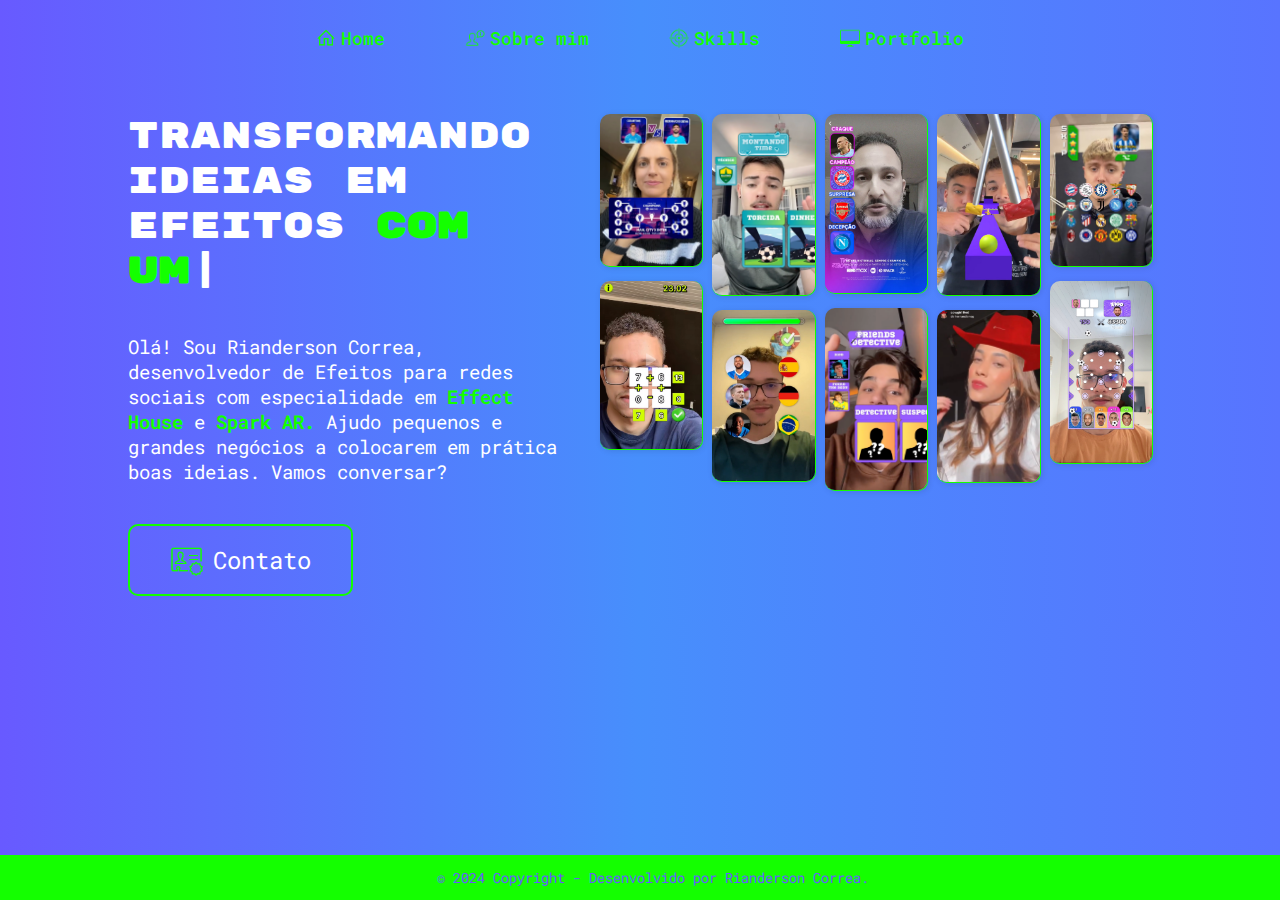
<file: index.html>
<!DOCTYPE html>
<html lang="pt-br">
<head>
    <meta charset="UTF-8">
    <meta http-equiv="X-UA-Compatible" content="IE-edge">
    <meta name="viewport" content="width=device-width, initial-scale=1.0">
    <title>Portfolio</title>
    <link rel="stylesheet" href="./styles/style.css">
    
    
</head>
<body>
    <header class="cabecalho">
        <nav class="cabecalho__menu">
            <div class="cabecalho_menu_nav">
                <img src="./assets/icons8-casa-32.png" alt="icone home">
                <a class="cabecalho__menu__link" href="index.html">Home</a>
            </div>
            <div class="cabecalho_menu_nav">
                <img src="./assets/icons8-sobre-mim-50.png" alt="icone about">
                <a class="cabecalho__menu__link" href="about.html">Sobre mim</a>
            </div>
            <div class="cabecalho_menu_nav">
                <img src="./assets/icons8-alvo-50.png" alt="icone skils">
                <a class="cabecalho__menu__link" href="skills.html">Skills</a>
            </div>
            <div class="cabecalho_menu_nav">
                <img src="./assets/computer.png" alt="icone Portfolio">
                <a class="cabecalho__menu__link" href="https://xrbazaar.co/creators/riandersonc/" target="_blank">Portfolio</a>
            </div>

        </nav>
    </header>
    <main class="apresentacao">
        <div class="apresentacao__div">
            <section class="apresentacao__conteudo">
                <h1 class="apresentacao__conteudo__titulo" id="titulo">Transformando Ideias em Efeitos<strong class="titulo-destaque"></strong></h1>
                <p class="apresentacao__conteudo__texto">Olá! Sou Rianderson Correa, desenvolvedor de Efeitos para redes sociais com especialidade em <strong class="titulo-destaque">Effect House</strong> e <strong class="titulo-destaque">Spark AR.</strong> Ajudo pequenos e grandes negócios a colocarem em prática boas ideias. Vamos conversar?</p>
                
                <div class="apresentacao__links_contateme">
                    
                    <a class = "apresentacao__links__navegacao" href="https://wa.me/message/H4UWG2GEO4NHJ1" target="_blank"><img class="apresentacao__links__link__images" src="./assets/icons8-contato-50.png" alt="conato">Contato</a>
                    
                </div>
            </section>
            
            <section class="apresentacao__imagens">
                <div class="apresentacao__imagens__grid"><img src="./assets/efeito-tnt.jpg" alt="efeito TNT Sports"></div>
                <div class="apresentacao__imagens__grid"><img src="./assets/efeito-sumgame.jpeg" alt="efeito sum game"></div>
                <div class="apresentacao__imagens__grid"><img src="./assets/efeito-montandotime.png" alt="efeito montando time"></div>
                <div class="apresentacao__imagens__grid"><img src="./assets/efeito-match.jpeg" alt="efeito match"></div>
                <div class="apresentacao__imagens__grid"><img src="./assets/efeito-hbo.jpeg" alt="efeito HBO max"></div>
                <div class="apresentacao__imagens__grid"><img src="./assets/efeito-detetivefriends.png" alt="efeito detetive"></div>
                <div class="apresentacao__imagens__grid"><img src="./assets/efeito-ball.jpeg" alt="efeito ball challenge"></div>
                <div class="apresentacao__imagens__grid"><img src="./assets/efeito-cowgirl.jpeg" alt="efeito cowgirl"></div>
                <div class="apresentacao__imagens__grid"><img src="./assets/efeito-bingo.jpeg" alt="efeito bingo do futebol"></div>
                <div class="apresentacao__imagens__grid"><img src="./assets/drop-ball.jpg" alt="efeito Football Goals Drop"></div>
            </section>
            
        </div>
       
        
        
        
    </main>
    <footer class="rodape">
        <p class="apresentacao__conteudo__texto"> &#169 2024 Copyright - Desenvolvido por Rianderson Correa.</p>
    </footer>
</body>
<script src="./script/scriptIndex.js"></script>
</html>
</file>
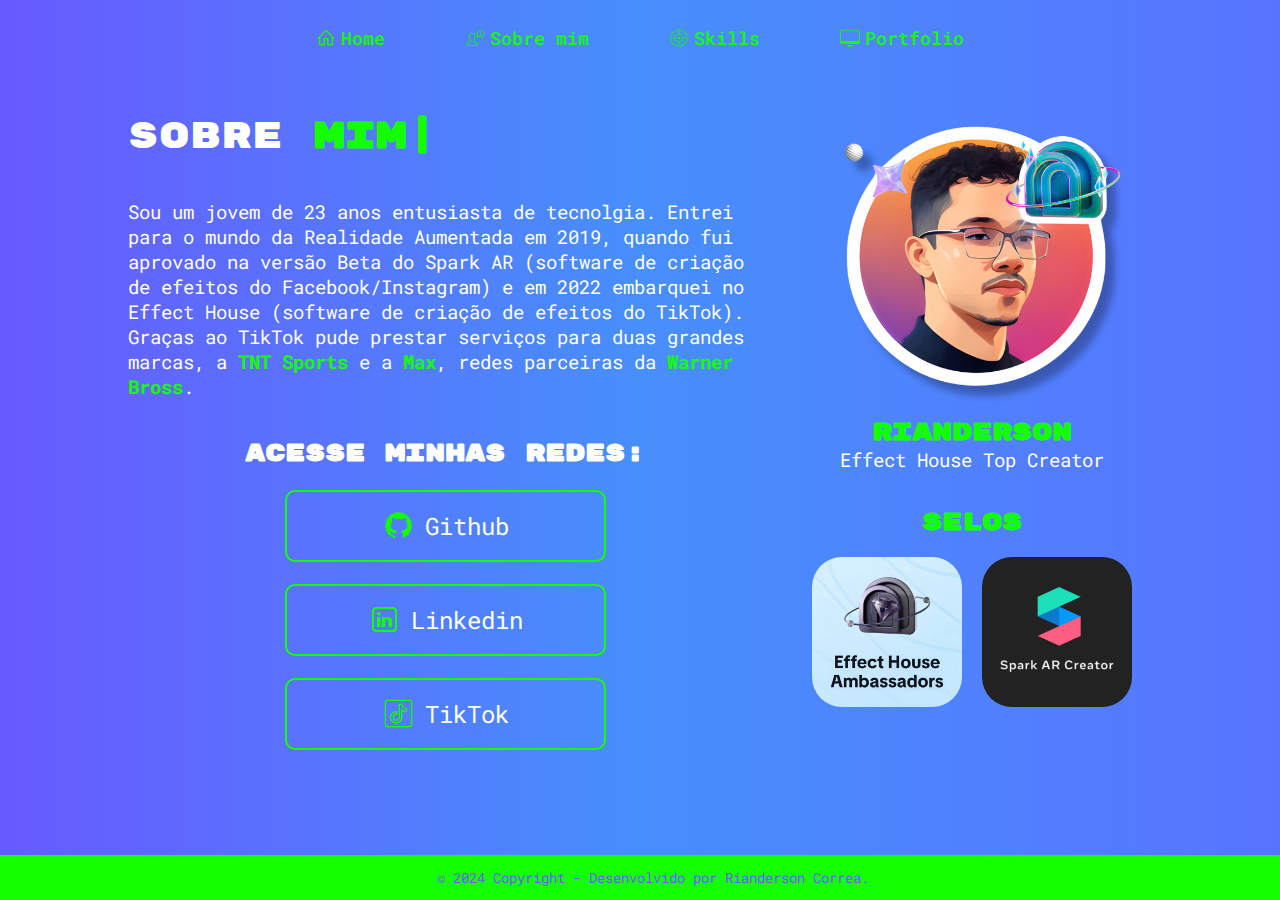
<file: about.html>
<!DOCTYPE html>
<html lang="pt-br">
<head>
    <meta charset="UTF-8">
    <meta name="viewport" content="width=device-width, initial-scale=1.0">
    <title>Sobre mim</title>
    <link rel="stylesheet" href="./styles/style.css">
</head>
<body>
    <header class="cabecalho">
        <nav class="cabecalho__menu">
            <div class="cabecalho_menu_nav">
                <img src="./assets/icons8-casa-32.png" alt="icone home">
                <a class="cabecalho__menu__link" href="index.html">Home</a>
            </div>
            <div class="cabecalho_menu_nav">
                <img src="./assets/icons8-sobre-mim-50.png" alt="icone about">
                <a class="cabecalho__menu__link" href="about.html">Sobre mim</a>
            </div>
            <div class="cabecalho_menu_nav">
                <img src="./assets/icons8-alvo-50.png" alt="icone skils">
                <a class="cabecalho__menu__link" href="skills.html">Skills</a>
            </div>
            <div class="cabecalho_menu_nav">
                <img src="./assets/computer.png" alt="icone Portfolio">
                <a class="cabecalho__menu__link" href="https://xrbazaar.co/creators/riandersonc/" target="_blank">Portfolio</a>
            </div>
        </nav>
    </header>

    <main class="apresentacao">
        <div class="apresentacao__div"> 
            <section class="apresentacao__conteudo">
                <h1 class="apresentacao__conteudo__titulo" >Sobre <strong class="titulo-destaque" id="titulo"></strong></h1>
                
                <p class="apresentacao__conteudo__texto">Sou um jovem de 23 anos entusiasta de tecnolgia. Entrei para o mundo da Realidade Aumentada em 2019, quando fui aprovado na versão Beta do Spark AR (software de criação de efeitos do Facebook/Instagram) e em 2022 embarquei no Effect House (software de criação de efeitos do TikTok). Graças ao TikTok pude prestar serviços para duas grandes marcas, a <strong class="titulo-destaque">TNT Sports</strong> e a <strong class="titulo-destaque">Max</strong>, redes parceiras da <strong class="titulo-destaque">Warner Bross</strong>.</p>
                
                <div class="apresentacao__links">
                        <h2 class="apresentacao__links__titulo">Acesse minhas redes:</h2>
                            <a class = "apresentacao__links__navegacao" href="https://github.com/riandersoncorrea" target="_blank">
                                <img class="apresentacao__links__link__images" src="/assets/icons8-github-30.png" alt="icone Github">
                                Github
                            </a>
                            
                            <a class = "apresentacao__links__navegacao" href="https://www.linkedin.com/in/rianderson-correa-610203220/" target="_blank">
                                <img class="apresentacao__links__link__images" src="/assets/icons8-linkedin-48.png" alt="icone LinkdIn">
                                Linkedin
                            </a>
                        
                        <a class = "apresentacao__links__navegacao" href="https://www.tiktok.com/@riandersomc" target="_blank">
                            <img class="apresentacao__links__link__images" src="/assets/tiktok.png" alt="icone TikTok">
                            TikTok
                        </a>

                </div>
            
            </section>

            <div class="sobremim-foto">
                <img class="sobremim-foto-perfil" src="./assets/Perfil Embaixador.png" alt="foto Rianderson">
                <h2 class="apresentacao__links__titulo"><strong class="titulo-destaque">Rianderson</strong></h2>
                <p class="apresentacao__conteudo__texto">Effect House Top Creator</p>
                <div class="sobremim-perfil-div">
                    <h2 class="apresentacao__links__titulo"><strong class="titulo-destaque">Selos</strong></h2>
                    <div class="sobremim-selo-div">
                        <a href="https://effecthouse.tiktok.com/effect-platform/latest/news/effect-house-ambassadors-program/" target="_blank"><img class="sobremim-selo" src="./assets/Selo Ambassadors.png" alt="Selo Embaixador" ></a>
                        <img class="sobremim-selo" src="./assets/selo spark creator.png" alt="Selo Embaixador">
                    </div>
                    
                </div>
                
            </div>
        
        </div>
        
    </main>

    <footer class="rodape">
        <p class="apresentacao__conteudo__texto">&#169 2024 Copyright - Desenvolvido por Rianderson Correa.</p>
    </footer>
</body>
<script src="./script/scriptAbout.js"></script>
</html>
</file>
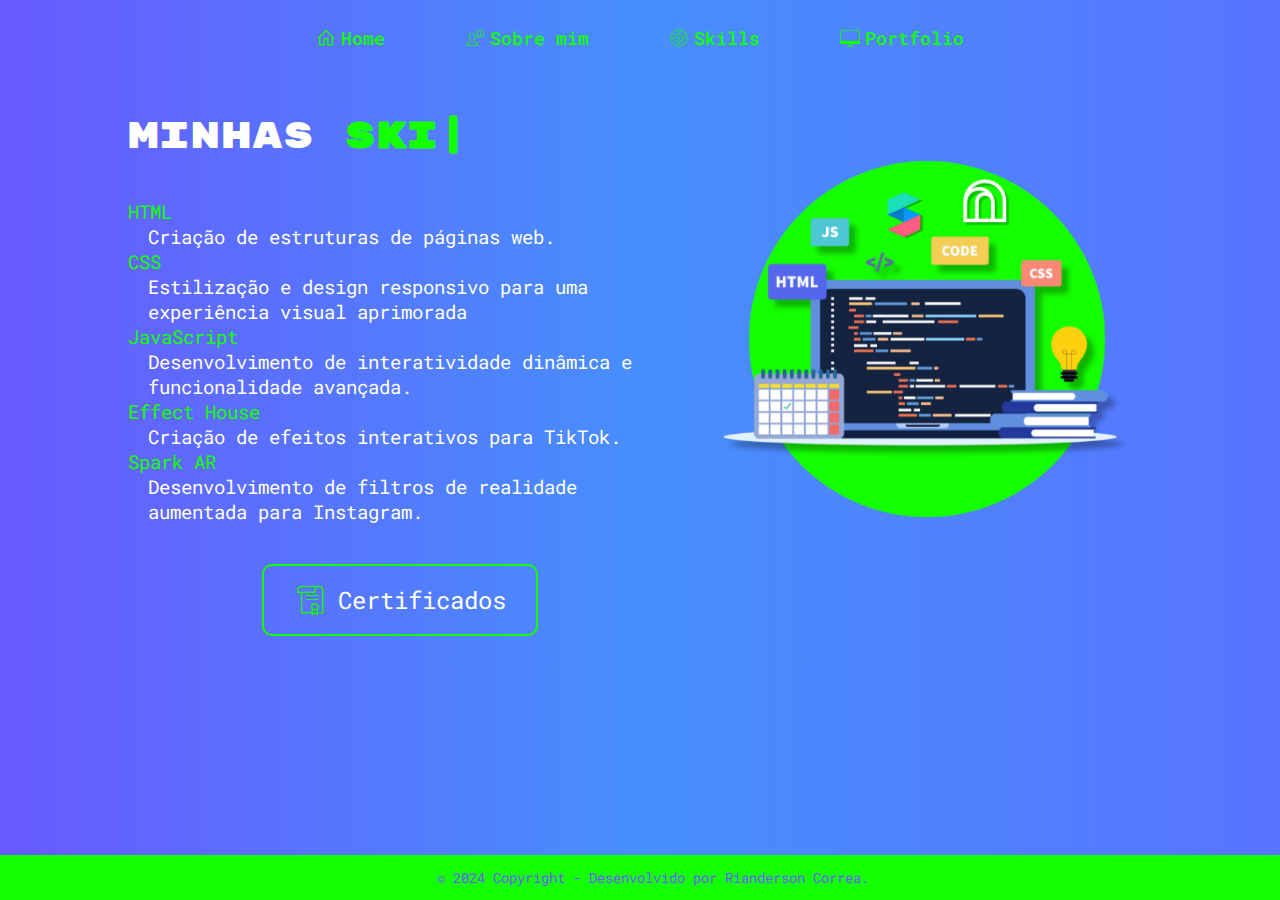
<file: skills.html>
<!DOCTYPE html>
<html lang="pt-br">
<head>
    <meta charset="UTF-8">
    <meta name="viewport" content="width=device-width, initial-scale=1.0">
    <title>Sobre mim</title>
    <link rel="stylesheet" href="./styles/style.css">
</head>
<body>
    <header class="cabecalho">
        <nav class="cabecalho__menu">
            <div class="cabecalho_menu_nav">
                <img src="./assets/icons8-casa-32.png" alt="icone home">
                <a class="cabecalho__menu__link" href="index.html">Home</a>
            </div>
            <div class="cabecalho_menu_nav">
                <img src="./assets/icons8-sobre-mim-50.png" alt="icone about">
                <a class="cabecalho__menu__link" href="about.html">Sobre mim</a>
            </div>
            <div class="cabecalho_menu_nav">
                <img src="./assets/icons8-alvo-50.png" alt="icone skils">
                <a class="cabecalho__menu__link" href="skills.html">Skills</a>
            </div>
            <div class="cabecalho_menu_nav">
                <img src="./assets/computer.png" alt="icone Portfolio">
                <a class="cabecalho__menu__link" href="https://xrbazaar.co/creators/riandersonc/" target="_blank">Portfolio</a>
            </div>
        </nav>
    </header>

    <main class="apresentacao">
        <div class="apresentacao__div"> 
            <section class="apresentacao__conteudo">
                <h1 class="apresentacao__conteudo__titulo">Minhas <strong class="titulo-destaque" id="titulo"></strong></h1>
                
                <dl class="apresentacao__conteudo__texto">
                    <dt class="titulo-destaque">HTML</dt>
                    <dd>Criação de estruturas de páginas web.</dd>
                    <dt class="titulo-destaque">CSS</dt>
                    <dd>Estilização e design responsivo para uma experiência visual aprimorada </dd>
                    <dt class="titulo-destaque">JavaScript</dt>
                    <dd>Desenvolvimento de interatividade dinâmica e funcionalidade avançada.</dd>
                    <dt class="titulo-destaque">Effect House</dt>
                    <dd>Criação de efeitos interativos para TikTok.</dd>
                    <dt class="titulo-destaque">Spark AR</dt>
                    <dd>Desenvolvimento de filtros de realidade aumentada para Instagram.</dd>
                </dl>
                
                <div class="apresentacao__links">
                    
                    <a class = "apresentacao__links__navegacao" href="https://drive.google.com/drive/folders/1IIN4tQd8U5tez-kPX9ChcLVzfldeH-KP?usp=drive_link" target="_blank">
                    <img class="apresentacao__links__link__images" src="/assets/icons8-certificado-50.png" alt="icone Github">
                        Certificados
                    </a>
                    
                </div>
            
            </section>

            <div class="sobremim-foto">
                <img class="sobremim-foto-skils" src="./assets/habilidades2.png" alt="foto Rianderson">
                
            </div>
        
        </div>
        
    </main>

    <footer class="rodape">
        <p class="apresentacao__conteudo__texto">&#169 2024 Copyright - Desenvolvido por Rianderson Correa.</p>
    </footer>
</body>
<script src="./script/scriptSkills.js"></script>
</html>
</file>
<file: styles/style.css>
@import url('https://fonts.googleapis.com/css2?family=Anton&family=Rubik+Mono+One&display=swap');
@import url('https://fonts.googleapis.com/css2?family=Roboto+Mono:ital,wght@0,100..700;1,100..700&display=swap');

:root {
    --cor-primaria: #685AFF;
    --cor-secundaria: white;
    --cor-terciaria: #14FF00;
    --cor-hover: #478FFC;

    --fonte-primaria: 'Rubik mono one', sans-serif;
    --fonte-secundaria: 'Roboto Mono', monospace;
}

* {
    margin: 0;
    padding: 0;
}

body {
    box-sizing: border-box;
    background-image: linear-gradient( to right, #685AFF,#478FFC,#5874FF);
    color: var(--cor-secundaria);
}

.cabecalho {
    padding: 2% 10% 0% 10%;
}

.cabecalho__menu {
    display: flex;
    justify-content: center;
    gap: 80px;
}

.cabecalho_menu_nav {
    display: flex;
    justify-content: center;
    align-items: center;
    gap: 5px;
}

.cabecalho_menu_nav img {
    width: 20px;
    height: 20px;
}
.cabecalho__menu__link {
    font-family: var(--fonte-secundaria);
    font-size: 1.12rem;
    font-weight: 500;
    text-decoration: none;
    color: var(--cor-terciaria);
}

.cabecalho__menu__link:hover {
    border-bottom: 3px solid var(--cor-terciaria)
}

.apresentacao {
    padding: 5% 10% 2% 10%;
    display: flex;
    align-items: center;
    justify-content: space-between;
    gap: 82px;
}

.apresentacao__div {
    display: flex;
    align-items: top;
    gap: 30px;
}

.apresentacao__conteudo {
    width: 80%;
    display: flex;
    flex-direction: column;
    gap: 40px;
}

.apresentacao__conteudo__titulo {
    font-size: 2.25rem;
    font-family: var(--fonte-primaria);
    font-weight: 400;
    font-style: normal;
}

.titulo-destaque {
    color: var(--cor-terciaria);
}

.apresentacao__conteudo__texto{
    font-size: 1.2rem;
    font-family: var(--fonte-secundaria);
}

.apresentacao__links {
    display: flex;
    flex-direction: column;
    justify-content: space-between;
    align-items: center;
    gap: 22px;
}

#titulo::after {
    content: "|";
    animation: piscar 1s infinite;
}

.apresentacao__links__titulo {
    font-family: var(--fonte-primaria);
}
.apresentacao__links__navegacao { 
    display: flex;
    justify-content: center;
    align-items: center;
    justify-items: center;
    gap: 10px;
    border: 2px solid var(--cor-terciaria);
    color: var(--cor-secundaria);
    width: 50%;
    height: 25px;
    font-size: 1.5rem;    
    text-align: center;
    padding: 21.5px 0px ;
    text-decoration: none;
    border-radius: 10px;
    font-family: var(--fonte-secundaria);

}

.apresentacao__links__navegacao{

}
.apresentacao__links__navegacao:hover {
    background-color: var(--cor-hover);
}

.apresentacao__links__link__images {
    width: 33px;
    height: 33px;
}

.apresentacao__imagens {
    width: 50%;
    margin-bottom: 0px auto;
    column-count: 5;
    column-gap: 10px;
    
}

.apresentacao__imagens, .apresentacao__imagens__grid {
    width:100%;
    margin-bottom: 10px;
    break-inside: avoid;
    
}

.apresentacao__imagens__grid img {
    max-width: 100%;
    border-radius: 10px;
    box-shadow: 1px 1px 6px #0000001c;
    border-bottom: 1.6px solid #14FF00;
    border-right: 1.6px solid #14FF00;
}

dd {
    padding-left: 20px;
}
.sobremim-foto-perfil {
    width: 300px;
    height: 300px; 
}

.sobremim-foto-skils {
    width: 450px;
}
.sobremim-perfil-div{
    display: flex;
    flex-direction: column;
    padding: 10%;
}
.sobremim-selo-div {
    display: flex;
    justify-content: space-between;
    justify-content: center;
    gap: 20px;
    padding: 20px;
    
}

.sobremim-selo {
    border-radius: 20%;
    width: 150px;
    height: 150px;
}

.sobremim-foto{
    text-align: center;
}
.rodape {
    bottom: 0;
    position:fixed;
    width: 100vw;
    padding: 1%;
    text-align: center;
    color: var(--cor-primaria);
    background-color: var(--cor-terciaria);
    text-align: center;
    font-family: var(--fonte-secundaria);
}

.rodape p{
    font-size: 0.9rem;
    font-family: var(--fonte-secundaria);
}

@keyframes piscar {
    0% {
        opacity: 1;
      }
      50% {
        opacity: 0;
      }
      100% {
        opacity: 1;
      }
}

@media (max-width: 1200px){
    .cabecalho {
        padding: 6%;
        
    }
    
    .cabecalho__menu{
        justify-content: center;
        gap: 40px;

    }

    .apresentacao {
        padding: 8%;
    }
    .apresentacao__div {
        flex-direction: column-reverse;
    }

    .apresentacao__conteudo{
        width: auto;
    }
    
    .apresentacao__conteudo__titulo {
        font-size: 1.8rem;
    }
    .apresentacao__imagens{
        column-count: 5;
        width: auto;
    }
}
</file>
